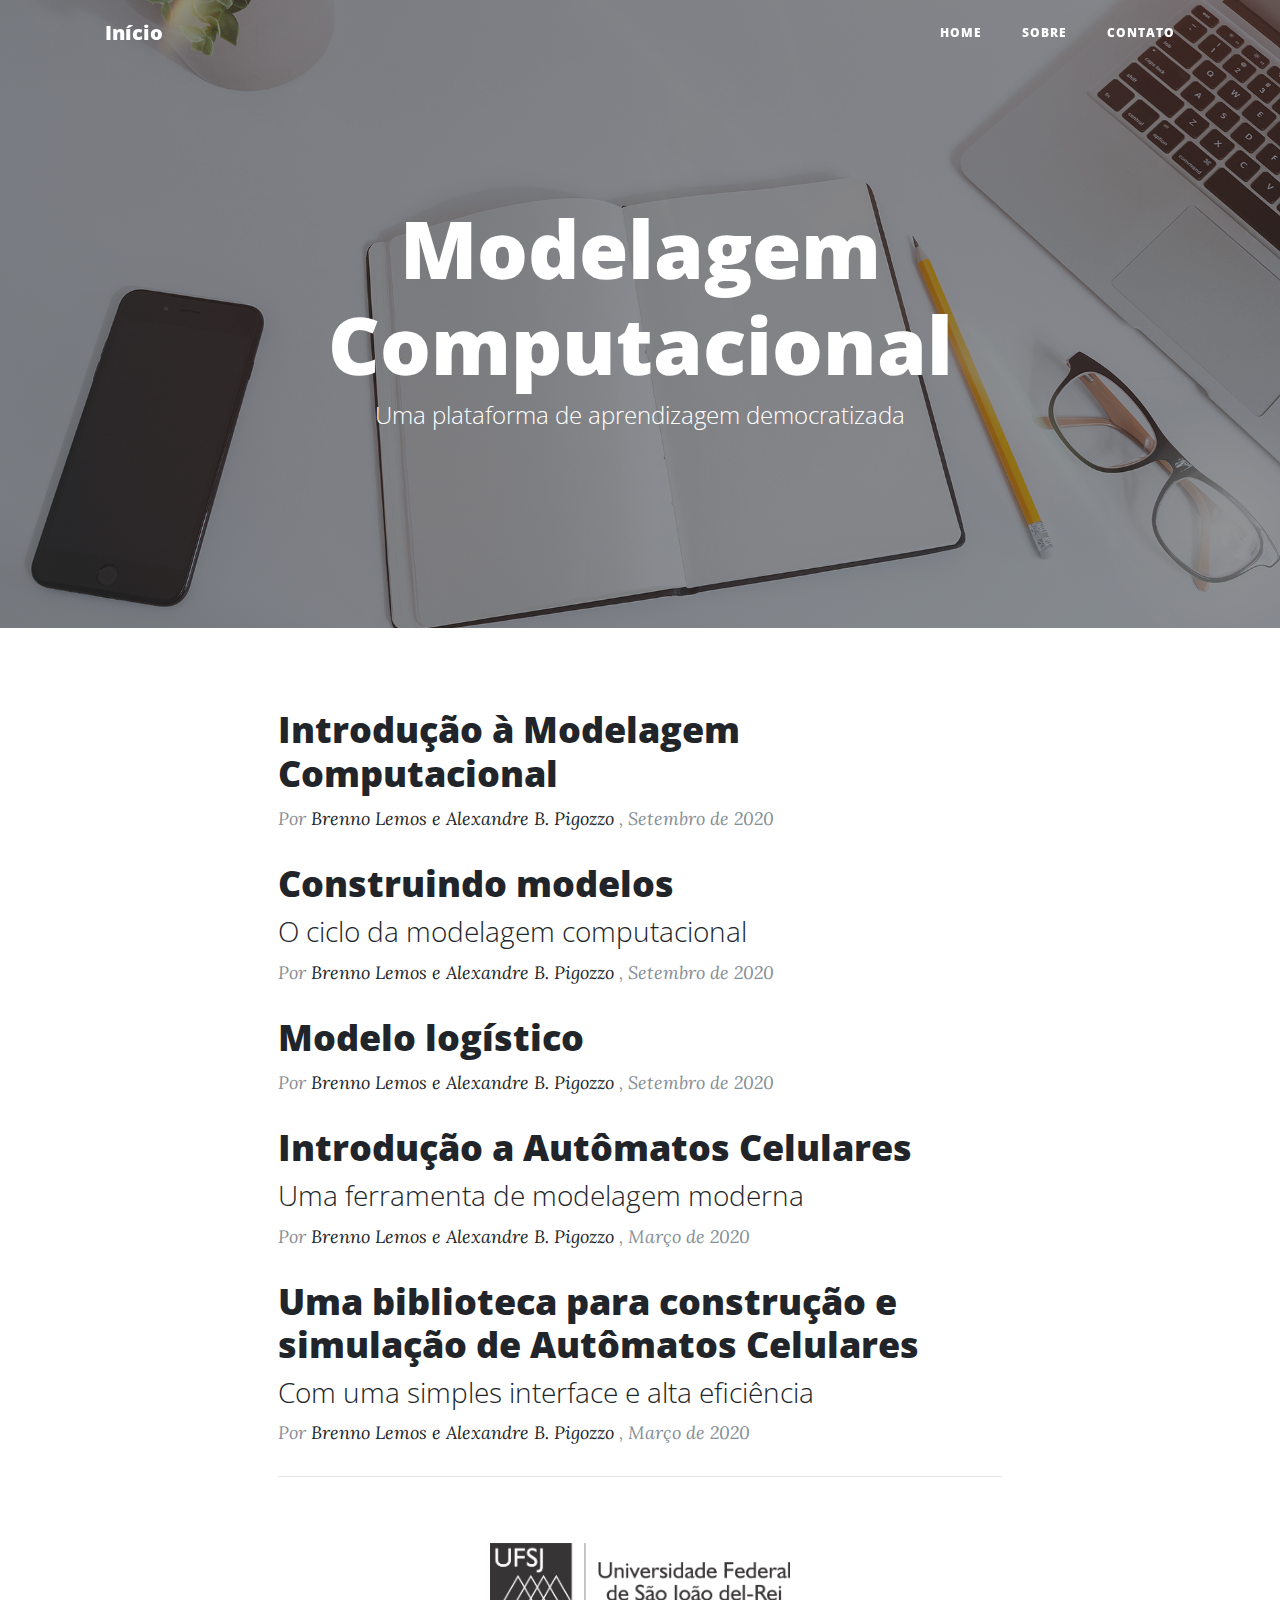
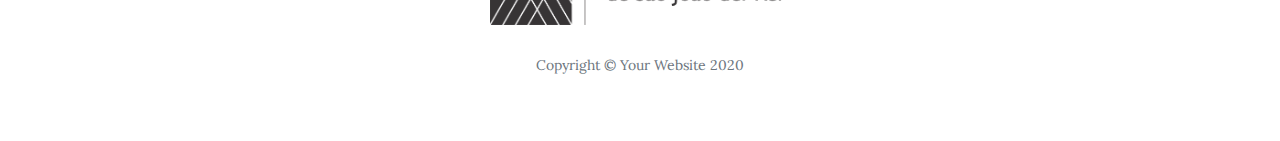
<file: index.html>
<!DOCTYPE html>
<html lang="en">

<head>

  <meta charset="utf-8">
  <meta name="viewport" content="width=device-width, initial-scale=1, shrink-to-fit=no">
  <meta name="description" content="">
  <meta name="author" content="">

  <title>Modelagem Computacional</title>

  <!-- Bootstrap core CSS -->
  <link href="vendor/bootstrap/css/bootstrap.min.css" rel="stylesheet">

  <!-- Custom fonts for this template -->
  <link href="vendor/fontawesome-free/css/all.min.css" rel="stylesheet" type="text/css">
  <link href='https://fonts.googleapis.com/css?family=Lora:400,700,400italic,700italic' rel='stylesheet' type='text/css'>
  <link href='https://fonts.googleapis.com/css?family=Open+Sans:300italic,400italic,600italic,700italic,800italic,400,300,600,700,800' rel='stylesheet' type='text/css'>

  <!-- Custom styles for this template -->
  <link href="css/clean-blog.min.css" rel="stylesheet">

</head>

<body>

  <!-- Navigation -->
  <nav class="navbar navbar-expand-lg navbar-light fixed-top" id="mainNav">
    <div class="container">
      <a class="navbar-brand" href="index.html">Início
      </a>
      <button class="navbar-toggler navbar-toggler-right" type="button" data-toggle="collapse" data-target="#navbarResponsive" aria-controls="navbarResponsive" aria-expanded="false" aria-label="Toggle navigation">
        Menu
        <i class="fas fa-bars"></i>
      </button>
      <div class="collapse navbar-collapse" id="navbarResponsive">
        <ul class="navbar-nav ml-auto">
          <li class="nav-item">
            <a class="nav-link" href="index.html">Home</a>
          </li>
          <li class="nav-item">
            <a class="nav-link" href="about.html">Sobre</a>
          </li>
          <li class="nav-item">
            <a class="nav-link" href="contact.html">Contato</a>
          </li>
        </ul>
      </div>
    </div>
  </nav>

  <!-- Page Header -->
  <header class="masthead" style="background-image: url('img/home-bg.jpg')">
    <div class="overlay"></div>
    <div class="container">
      <div class="row">
        <div class="col-lg-8 col-md-10 mx-auto">
          <div class="site-heading">
            <h1>Modelagem Computacional</h1>
            <span class="subheading">Uma plataforma de aprendizagem democratizada</span>
          </div>
        </div>
      </div>
    </div>
  </header>

  <!-- Main Content -->
  <div class="container">
    <div class="row">
      <div class="col-lg-8 col-md-10 mx-auto">

      <div class="post-preview">
        <a href="introducaogeral.html">
          <h2 class="post-title">
            Introdução à Modelagem Computacional
          </h2>
        </a>
        <p class="post-meta">Por
          <a href="#">Brenno Lemos e Alexandre B. Pigozzo</a>
          , Setembro de 2020</p>
      </div>

      <div class="post-preview">
        <a href="ciclomodelagem.html">
            <h2 class="post-title">
              Construindo modelos
            </h2>
            <h3 class="post-subtitle">
              O ciclo da modelagem computacional
            </h3>
        </a>
        <p class="post-meta">Por
          <a href="#">Brenno Lemos e Alexandre B. Pigozzo</a>
          , Setembro de 2020</p>
      </div>

      <div class="post-preview">
        <a href="modelo_logistico.html">
            <h2 class="post-title">
              Modelo logístico
            </h2>
        </a>
        <p class="post-meta">Por
          <a href="#">Brenno Lemos e Alexandre B. Pigozzo</a>
          , Setembro de 2020</p>
      </div>

        <div class="post-preview">
          <a href="introducaoac.html">
            <h2 class="post-title">
              Introdução a Autômatos Celulares
            </h2>
            <h3 class="post-subtitle">
              Uma ferramenta de modelagem moderna
            </h3>
          </a>
          <p class="post-meta">Por
            <a href="#">Brenno Lemos e Alexandre B. Pigozzo</a>
            , Março de 2020</p>
        </div>

        <div class="post-preview">
          <a href="capy.html">
            <h2 class="post-title">
              Uma biblioteca para construção e simulação de Autômatos Celulares
            </h2>
            <h3 class="post-subtitle">
              Com uma simples interface e alta eficiência
            </h3>
          </a>
          <p class="post-meta">Por
            <a href="#">Brenno Lemos e Alexandre B. Pigozzo</a>
            , Março de 2020</p>
        </div>
        <hr>
        <!-- Pager -->
        <!-- <div class="clearfix">
          <a class="btn btn-primary float-right" href="#">Older Posts &rarr;</a>
        </div> -->
      </div>
    </div>
  </div>

  <!-- <hr> -->

  <!-- Footer -->
  <footer>
    <div class="container">
      <div class="row">
        <div class="col-lg-8 col-md-10 mx-auto">
          <ul class="list-inline text-center">

            <li class="list-inline-item">
              <a href="https://ufsj.edu.br">
                <img style="max-width: 300px; max-height: 300px" src="img/ufsjdark.png">
              </a>
            </li>

          </ul>
          <p class="copyright text-muted">Copyright &copy; Your Website 2020</p>
        </div>
      </div>
    </div>
  </footer>

  <!-- Bootstrap core JavaScript -->
  <script src="vendor/jquery/jquery.min.js"></script>
  <script src="vendor/bootstrap/js/bootstrap.bundle.min.js"></script>

  <!-- Custom scripts for this template -->
  <script src="js/clean-blog.min.js"></script>

</body>

</html>
</file>
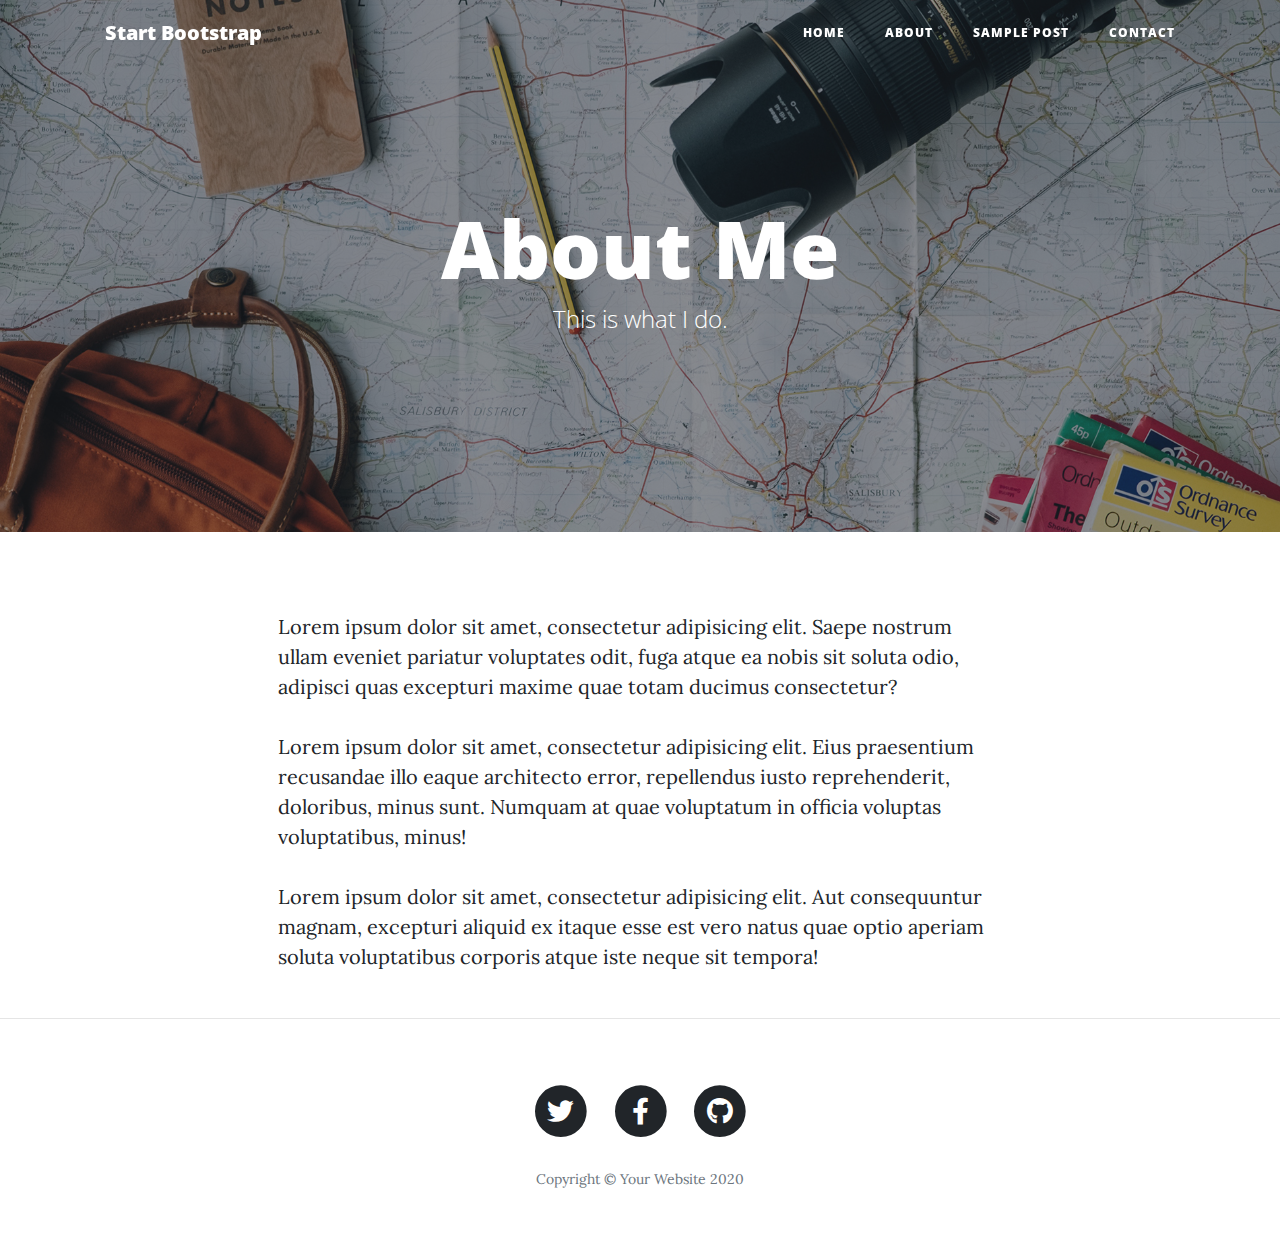
<file: about.html>
<!DOCTYPE html>
<html lang="en">

<head>

  <meta charset="utf-8">
  <meta name="viewport" content="width=device-width, initial-scale=1, shrink-to-fit=no">
  <meta name="description" content="">
  <meta name="author" content="">

  <title>Clean Blog - Start Bootstrap Theme</title>

  <!-- Bootstrap core CSS -->
  <link href="vendor/bootstrap/css/bootstrap.min.css" rel="stylesheet">

  <!-- Custom fonts for this template -->
  <link href="vendor/fontawesome-free/css/all.min.css" rel="stylesheet" type="text/css">
  <link href='https://fonts.googleapis.com/css?family=Lora:400,700,400italic,700italic' rel='stylesheet' type='text/css'>
  <link href='https://fonts.googleapis.com/css?family=Open+Sans:300italic,400italic,600italic,700italic,800italic,400,300,600,700,800' rel='stylesheet' type='text/css'>

  <!-- Custom styles for this template -->
  <link href="css/clean-blog.min.css" rel="stylesheet">

</head>

<body>

  <!-- Navigation -->
  <nav class="navbar navbar-expand-lg navbar-light fixed-top" id="mainNav">
    <div class="container">
      <a class="navbar-brand" href="index.html">Start Bootstrap</a>
      <button class="navbar-toggler navbar-toggler-right" type="button" data-toggle="collapse" data-target="#navbarResponsive" aria-controls="navbarResponsive" aria-expanded="false" aria-label="Toggle navigation">
        Menu
        <i class="fas fa-bars"></i>
      </button>
      <div class="collapse navbar-collapse" id="navbarResponsive">
        <ul class="navbar-nav ml-auto">
          <li class="nav-item">
            <a class="nav-link" href="index.html">Home</a>
          </li>
          <li class="nav-item">
            <a class="nav-link" href="about.html">About</a>
          </li>
          <li class="nav-item">
            <a class="nav-link" href="post.html">Sample Post</a>
          </li>
          <li class="nav-item">
            <a class="nav-link" href="contact.html">Contact</a>
          </li>
        </ul>
      </div>
    </div>
  </nav>

  <!-- Page Header -->
  <header class="masthead" style="background-image: url('img/about-bg.jpg')">
    <div class="overlay"></div>
    <div class="container">
      <div class="row">
        <div class="col-lg-8 col-md-10 mx-auto">
          <div class="page-heading">
            <h1>About Me</h1>
            <span class="subheading">This is what I do.</span>
          </div>
        </div>
      </div>
    </div>
  </header>

  <!-- Main Content -->
  <div class="container">
    <div class="row">
      <div class="col-lg-8 col-md-10 mx-auto">
        <p>Lorem ipsum dolor sit amet, consectetur adipisicing elit. Saepe nostrum ullam eveniet pariatur voluptates odit, fuga atque ea nobis sit soluta odio, adipisci quas excepturi maxime quae totam ducimus consectetur?</p>
        <p>Lorem ipsum dolor sit amet, consectetur adipisicing elit. Eius praesentium recusandae illo eaque architecto error, repellendus iusto reprehenderit, doloribus, minus sunt. Numquam at quae voluptatum in officia voluptas voluptatibus, minus!</p>
        <p>Lorem ipsum dolor sit amet, consectetur adipisicing elit. Aut consequuntur magnam, excepturi aliquid ex itaque esse est vero natus quae optio aperiam soluta voluptatibus corporis atque iste neque sit tempora!</p>
      </div>
    </div>
  </div>

  <hr>

  <!-- Footer -->
  <footer>
    <div class="container">
      <div class="row">
        <div class="col-lg-8 col-md-10 mx-auto">
          <ul class="list-inline text-center">
            <li class="list-inline-item">
              <a href="#">
                <span class="fa-stack fa-lg">
                  <i class="fas fa-circle fa-stack-2x"></i>
                  <i class="fab fa-twitter fa-stack-1x fa-inverse"></i>
                </span>
              </a>
            </li>
            <li class="list-inline-item">
              <a href="#">
                <span class="fa-stack fa-lg">
                  <i class="fas fa-circle fa-stack-2x"></i>
                  <i class="fab fa-facebook-f fa-stack-1x fa-inverse"></i>
                </span>
              </a>
            </li>
            <li class="list-inline-item">
              <a href="#">
                <span class="fa-stack fa-lg">
                  <i class="fas fa-circle fa-stack-2x"></i>
                  <i class="fab fa-github fa-stack-1x fa-inverse"></i>
                </span>
              </a>
            </li>
          </ul>
          <p class="copyright text-muted">Copyright &copy; Your Website 2020</p>
        </div>
      </div>
    </div>
  </footer>

  <!-- Bootstrap core JavaScript -->
  <script src="vendor/jquery/jquery.min.js"></script>
  <script src="vendor/bootstrap/js/bootstrap.bundle.min.js"></script>

  <!-- Custom scripts for this template -->
  <script src="js/clean-blog.min.js"></script>

</body>

</html>
</file>
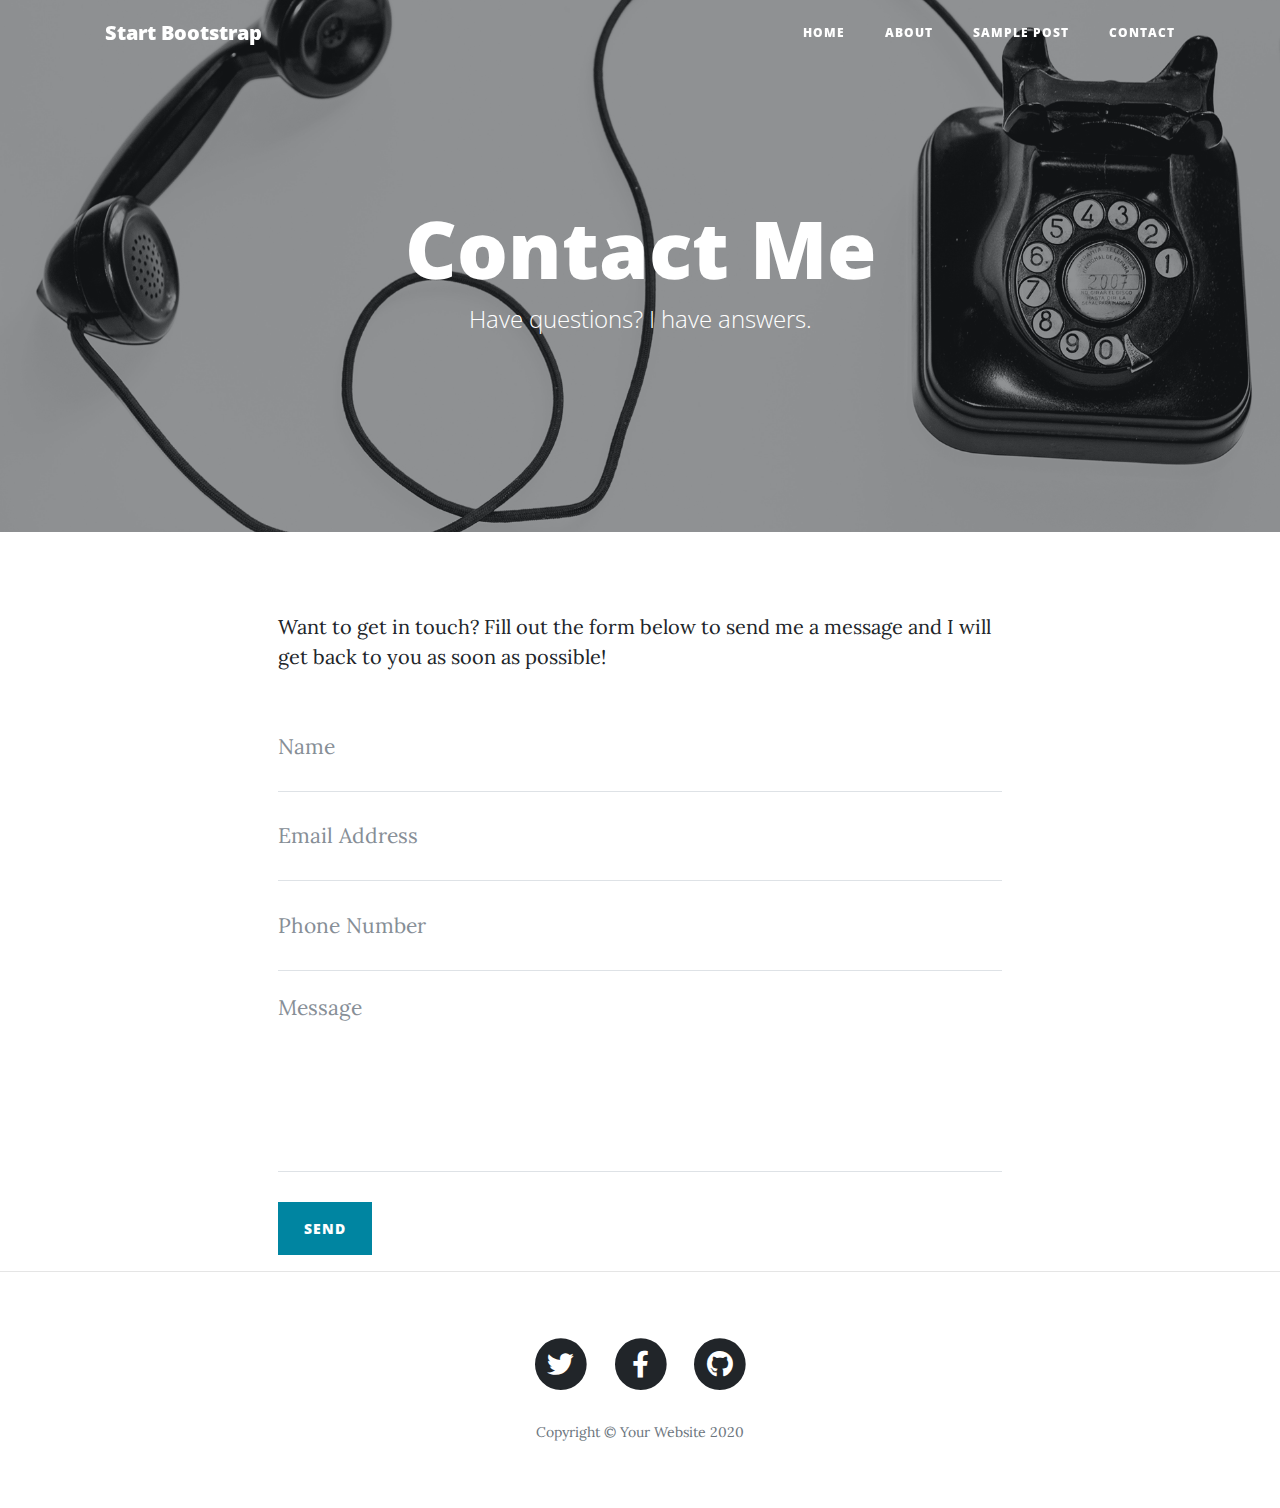
<file: contact.html>
<!DOCTYPE html>
<html lang="en">

<head>

  <meta charset="utf-8">
  <meta name="viewport" content="width=device-width, initial-scale=1, shrink-to-fit=no">
  <meta name="description" content="">
  <meta name="author" content="">

  <title>Clean Blog - Start Bootstrap Theme</title>

  <!-- Bootstrap core CSS -->
  <link href="vendor/bootstrap/css/bootstrap.min.css" rel="stylesheet">

  <!-- Custom fonts for this template -->
  <link href="vendor/fontawesome-free/css/all.min.css" rel="stylesheet" type="text/css">
  <link href='https://fonts.googleapis.com/css?family=Lora:400,700,400italic,700italic' rel='stylesheet' type='text/css'>
  <link href='https://fonts.googleapis.com/css?family=Open+Sans:300italic,400italic,600italic,700italic,800italic,400,300,600,700,800' rel='stylesheet' type='text/css'>

  <!-- Custom styles for this template -->
  <link href="css/clean-blog.min.css" rel="stylesheet">

</head>

<body>

  <!-- Navigation -->
  <nav class="navbar navbar-expand-lg navbar-light fixed-top" id="mainNav">
    <div class="container">
      <a class="navbar-brand" href="index.html">Start Bootstrap</a>
      <button class="navbar-toggler navbar-toggler-right" type="button" data-toggle="collapse" data-target="#navbarResponsive" aria-controls="navbarResponsive" aria-expanded="false" aria-label="Toggle navigation">
        Menu
        <i class="fas fa-bars"></i>
      </button>
      <div class="collapse navbar-collapse" id="navbarResponsive">
        <ul class="navbar-nav ml-auto">
          <li class="nav-item">
            <a class="nav-link" href="index.html">Home</a>
          </li>
          <li class="nav-item">
            <a class="nav-link" href="about.html">About</a>
          </li>
          <li class="nav-item">
            <a class="nav-link" href="post.html">Sample Post</a>
          </li>
          <li class="nav-item">
            <a class="nav-link" href="contact.html">Contact</a>
          </li>
        </ul>
      </div>
    </div>
  </nav>

  <!-- Page Header -->
  <header class="masthead" style="background-image: url('img/contact-bg.jpg')">
    <div class="overlay"></div>
    <div class="container">
      <div class="row">
        <div class="col-lg-8 col-md-10 mx-auto">
          <div class="page-heading">
            <h1>Contact Me</h1>
            <span class="subheading">Have questions? I have answers.</span>
          </div>
        </div>
      </div>
    </div>
  </header>

  <!-- Main Content -->
  <div class="container">
    <div class="row">
      <div class="col-lg-8 col-md-10 mx-auto">
        <p>Want to get in touch? Fill out the form below to send me a message and I will get back to you as soon as possible!</p>
        <!-- Contact Form - Enter your email address on line 19 of the mail/contact_me.php file to make this form work. -->
        <!-- WARNING: Some web hosts do not allow emails to be sent through forms to common mail hosts like Gmail or Yahoo. It's recommended that you use a private domain email address! -->
        <!-- To use the contact form, your site must be on a live web host with PHP! The form will not work locally! -->
        <form name="sentMessage" id="contactForm" novalidate>
          <div class="control-group">
            <div class="form-group floating-label-form-group controls">
              <label>Name</label>
              <input type="text" class="form-control" placeholder="Name" id="name" required data-validation-required-message="Please enter your name.">
              <p class="help-block text-danger"></p>
            </div>
          </div>
          <div class="control-group">
            <div class="form-group floating-label-form-group controls">
              <label>Email Address</label>
              <input type="email" class="form-control" placeholder="Email Address" id="email" required data-validation-required-message="Please enter your email address.">
              <p class="help-block text-danger"></p>
            </div>
          </div>
          <div class="control-group">
            <div class="form-group col-xs-12 floating-label-form-group controls">
              <label>Phone Number</label>
              <input type="tel" class="form-control" placeholder="Phone Number" id="phone" required data-validation-required-message="Please enter your phone number.">
              <p class="help-block text-danger"></p>
            </div>
          </div>
          <div class="control-group">
            <div class="form-group floating-label-form-group controls">
              <label>Message</label>
              <textarea rows="5" class="form-control" placeholder="Message" id="message" required data-validation-required-message="Please enter a message."></textarea>
              <p class="help-block text-danger"></p>
            </div>
          </div>
          <br>
          <div id="success"></div>
          <button type="submit" class="btn btn-primary" id="sendMessageButton">Send</button>
        </form>
      </div>
    </div>
  </div>

  <hr>

  <!-- Footer -->
  <footer>
    <div class="container">
      <div class="row">
        <div class="col-lg-8 col-md-10 mx-auto">
          <ul class="list-inline text-center">
            <li class="list-inline-item">
              <a href="#">
                <span class="fa-stack fa-lg">
                  <i class="fas fa-circle fa-stack-2x"></i>
                  <i class="fab fa-twitter fa-stack-1x fa-inverse"></i>
                </span>
              </a>
            </li>
            <li class="list-inline-item">
              <a href="#">
                <span class="fa-stack fa-lg">
                  <i class="fas fa-circle fa-stack-2x"></i>
                  <i class="fab fa-facebook-f fa-stack-1x fa-inverse"></i>
                </span>
              </a>
            </li>
            <li class="list-inline-item">
              <a href="#">
                <span class="fa-stack fa-lg">
                  <i class="fas fa-circle fa-stack-2x"></i>
                  <i class="fab fa-github fa-stack-1x fa-inverse"></i>
                </span>
              </a>
            </li>
          </ul>
          <p class="copyright text-muted">Copyright &copy; Your Website 2020</p>
        </div>
      </div>
    </div>
  </footer>

  <!-- Bootstrap core JavaScript -->
  <script src="vendor/jquery/jquery.min.js"></script>
  <script src="vendor/bootstrap/js/bootstrap.bundle.min.js"></script>

  <!-- Contact Form JavaScript -->
  <script src="js/jqBootstrapValidation.js"></script>
  <script src="js/contact_me.js"></script>

  <!-- Custom scripts for this template -->
  <script src="js/clean-blog.min.js"></script>

</body>

</html>
</file>
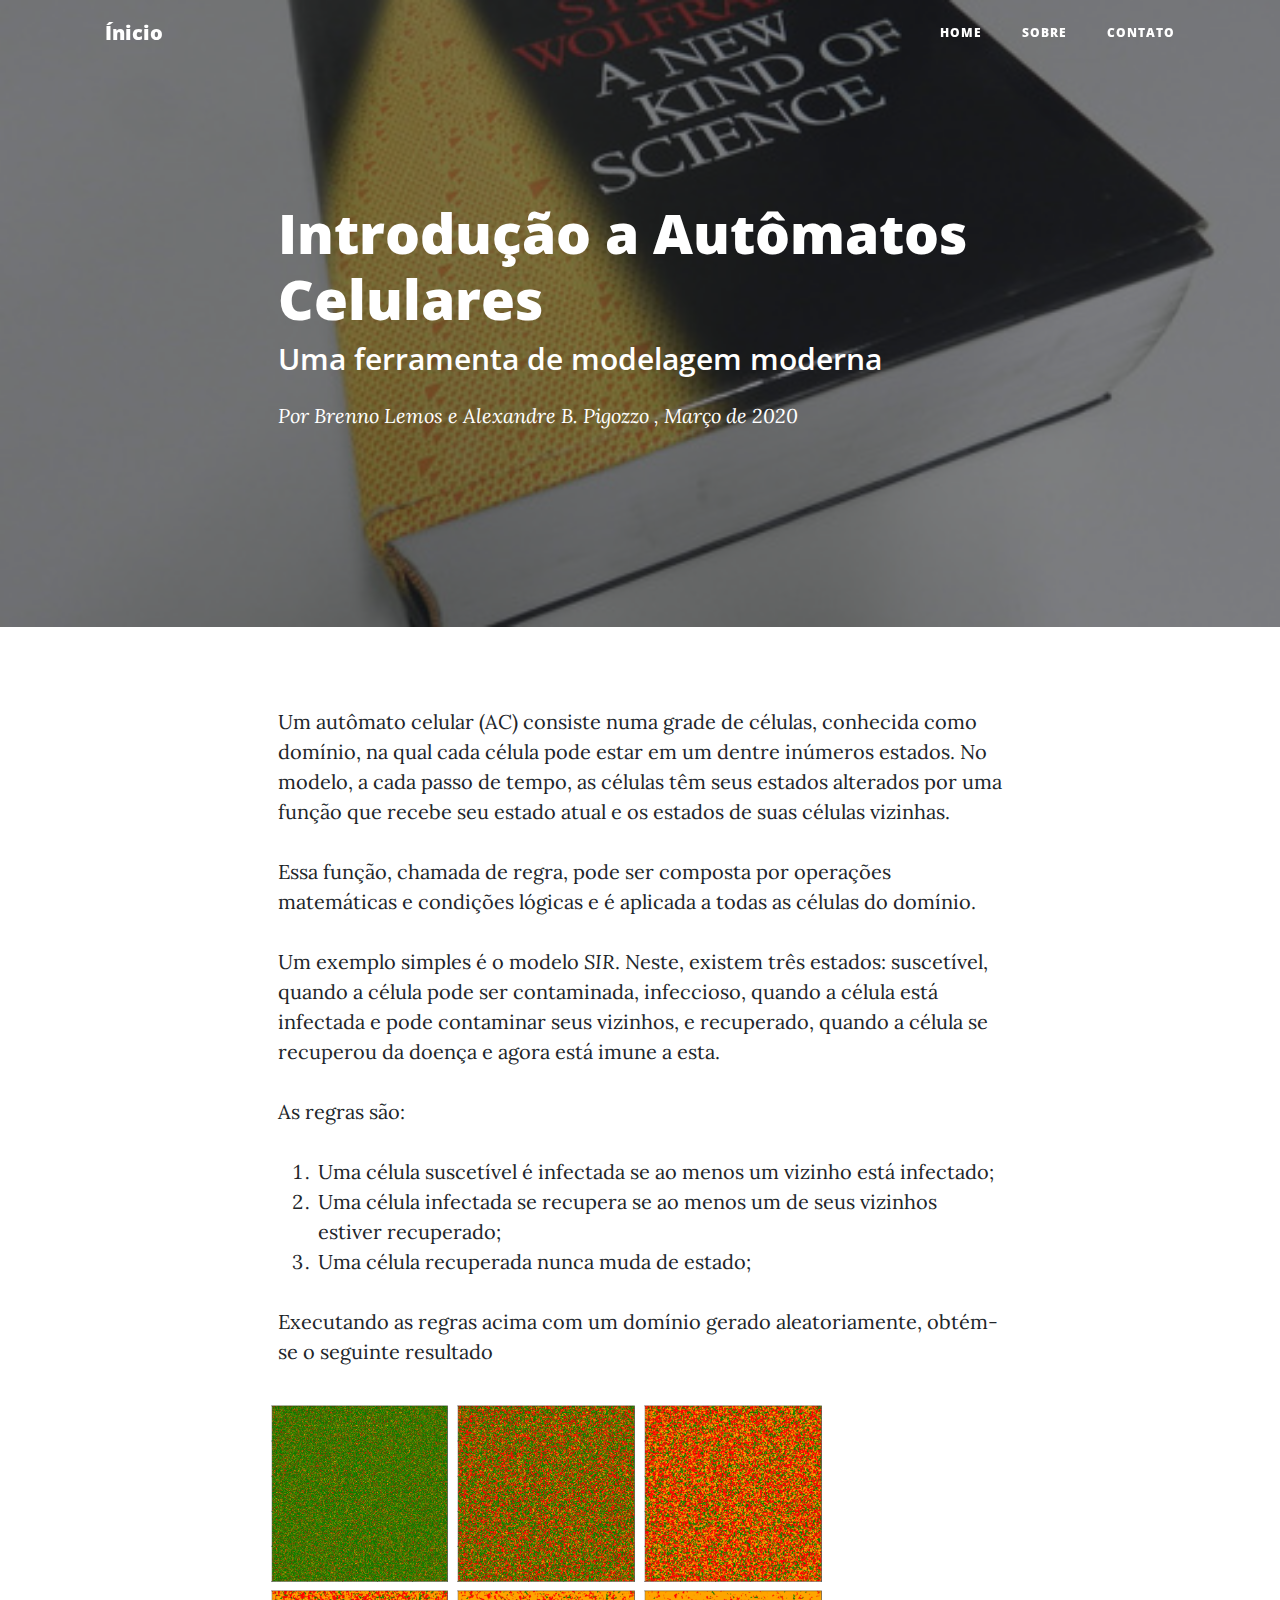
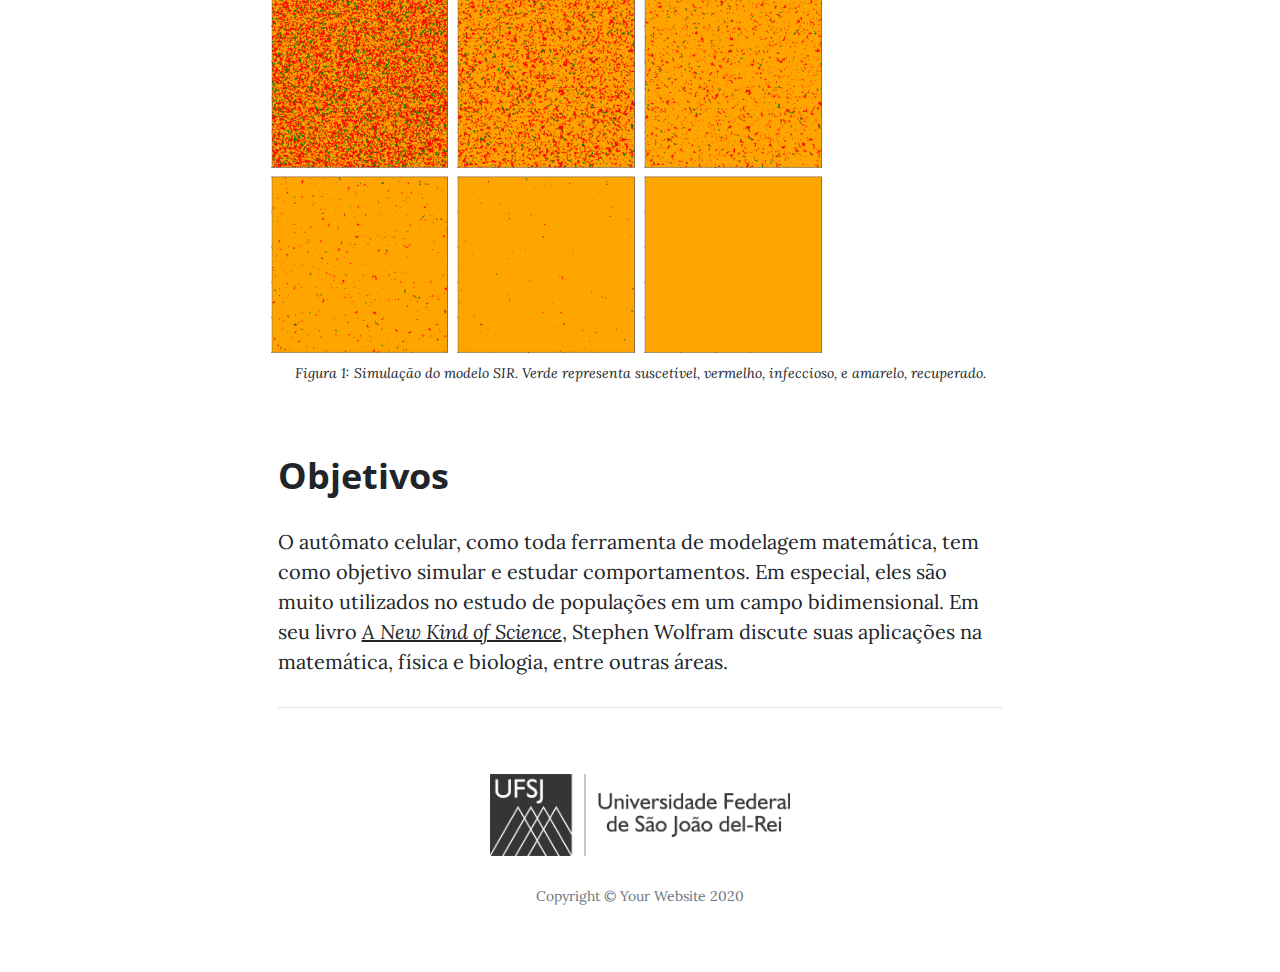
<file: introducaoac.html>
<!DOCTYPE html>
<html lang="en">

<head>

  <meta charset="utf-8">
  <meta name="viewport" content="width=device-width, initial-scale=1, shrink-to-fit=no">
  <meta name="description" content="">
  <meta name="author" content="">

  <title>Introdução a Autômatos Celulares</title>

  <!-- Bootstrap core CSS -->
  <link href="vendor/bootstrap/css/bootstrap.min.css" rel="stylesheet">

  <!-- Custom fonts for this template -->
  <link href="vendor/fontawesome-free/css/all.min.css" rel="stylesheet" type="text/css">
  <link href='https://fonts.googleapis.com/css?family=Lora:400,700,400italic,700italic' rel='stylesheet' type='text/css'>
  <link href='https://fonts.googleapis.com/css?family=Open+Sans:300italic,400italic,600italic,700italic,800italic,400,300,600,700,800' rel='stylesheet' type='text/css'>

  <!-- Custom styles for this template -->
  <link href="css/clean-blog.min.css" rel="stylesheet">

</head>

<body>

  <!-- Navigation -->
  <nav class="navbar navbar-expand-lg navbar-light fixed-top" id="mainNav">
    <div class="container">
      <a class="navbar-brand" href="index.html">Ínicio</a>
      <button class="navbar-toggler navbar-toggler-right" type="button" data-toggle="collapse" data-target="#navbarResponsive" aria-controls="navbarResponsive" aria-expanded="false" aria-label="Toggle navigation">
        Menu
        <i class="fas fa-bars"></i>
      </button>
      <div class="collapse navbar-collapse" id="navbarResponsive">
        <ul class="navbar-nav ml-auto">
          <li class="nav-item">
            <a class="nav-link" href="index.html">Home</a>
          </li>
          <li class="nav-item">
            <a class="nav-link" href="about.html">Sobre</a>
          </li>
          <li class="nav-item">
            <a class="nav-link" href="contact.html">Contato</a>
          </li>
        </ul>
      </div>
    </div>
  </nav>

  <!-- Page Header -->
  <header class="masthead" style="background-image: url('img/introducaoac/anewkindofscience.jpg')">
    <div class="overlay"></div>
    <div class="container">
      <div class="row">
        <div class="col-lg-8 col-md-10 mx-auto">
          <div class="post-heading">
            <h1>Introdução a Autômatos Celulares</h1>
            <h2 class="subheading">Uma ferramenta de modelagem moderna</h2>
            <span class="meta">Por
              <a href="#">Brenno Lemos e Alexandre B. Pigozzo</a>
              , Março de 2020</span>
          </div>
        </div>
      </div>
    </div>
  </header>

  <!-- Post Content -->
  <article>
    <div class="container">
      <div class="row">
        <div class="col-lg-8 col-md-10 mx-auto">

          <p>
			Um autômato celular (AC) consiste numa grade de células,
			conhecida como domínio, na qual cada célula pode estar em um dentre
			inúmeros estados. No modelo, a cada passo de tempo, as células têm 
			seus estados alterados por uma função que recebe seu estado atual e 
			os estados de suas células vizinhas.
		  </p>
		  
		  <p>
			Essa função, chamada de regra, pode ser composta por operações
			matemáticas e condições lógicas e é aplicada a todas as células do
			domínio.
		  </p>

		  <p>
			Um exemplo simples é o modelo <i>SIR</i>. Neste, existem três
			estados: suscetível, quando a célula pode ser contaminada,
			infeccioso, quando a célula está infectada e pode contaminar seus
			vizinhos, e recuperado, quando a célula se recuperou da doença e
			agora está imune a esta.
		  </p>

		  <p>As regras são: </p>
		  <ol>
			<li>
				Uma célula suscetível é infectada se ao menos um vizinho está
				infectado;
			</li>
			<li>
				Uma célula infectada se recupera se ao menos um de seus vizinhos
				estiver recuperado;
			</li>
			<li>
				Uma célula recuperada nunca muda de estado;
			</li>
		  </ol>

		  <p>
			  Executando as regras acima com um domínio gerado aleatoriamente,
			  obtém-se o seguinte resultado
		  </p>

		  <div class="row">
			  <div class="column">
				  <img src="img/introducaoac/edit1.png">
				  <img src="img/introducaoac/edit4.png">
				  <img src="img/introducaoac/edit7.png">
			  </div>
			  <div class="column">
				<img src="img/introducaoac/edit2.png">
				<img src="img/introducaoac/edit5.png">
				<img src="img/introducaoac/edit8.png">
			  </div>
			  <div class="column">
				<img src="img/introducaoac/edit3.png">
				<img src="img/introducaoac/edit6.png">
				<img src="img/introducaoac/edit9.png">
			  </div>
		  </div>
		  <span class="caption">
			  Figura 1: Simulação do modelo <i>SIR</i>. Verde representa
			  suscetível, vermelho, infeccioso, e amarelo, recuperado.
		  </span>

          <h2 class="section-heading">Objetivos</h2>

          <p>
			  O autômato celular, como toda ferramenta de modelagem matemática,
			  tem como objetivo simular e estudar comportamentos. Em especial,
			  eles são muito utilizados no estudo de populações em um campo
			  bidimensional. Em seu livro
			  <i><a href="https://www.wolframscience.com/nks/">A New Kind of Science</a></i>,
			  Stephen Wolfram discute suas aplicações na matemática, física e
			  biologia, entre outras áreas.
		  </p>
		  <hr>
        </div>
      </div>
    </div>
  </article>

  <!-- <hr> -->

  <!-- Footer -->
  <footer>
    <div class="container">
      <div class="row">
        <div class="col-lg-8 col-md-10 mx-auto">
          <ul class="list-inline text-center">

            <li class="list-inline-item">
              <a href="https://ufsj.edu.br">
                <img style="max-width: 300px; max-height: 300px" src="img/ufsjdark.png">
              </a>
            </li>

          </ul>
          <p class="copyright text-muted">Copyright &copy; Your Website 2020</p>
        </div>
      </div>
    </div>
  </footer>

  <!-- Bootstrap core JavaScript -->
  <script src="vendor/jquery/jquery.min.js"></script>
  <script src="vendor/bootstrap/js/bootstrap.bundle.min.js"></script>

  <!-- Custom scripts for this template -->
  <script src="js/clean-blog.min.js"></script>

</body>

</html>
</file>
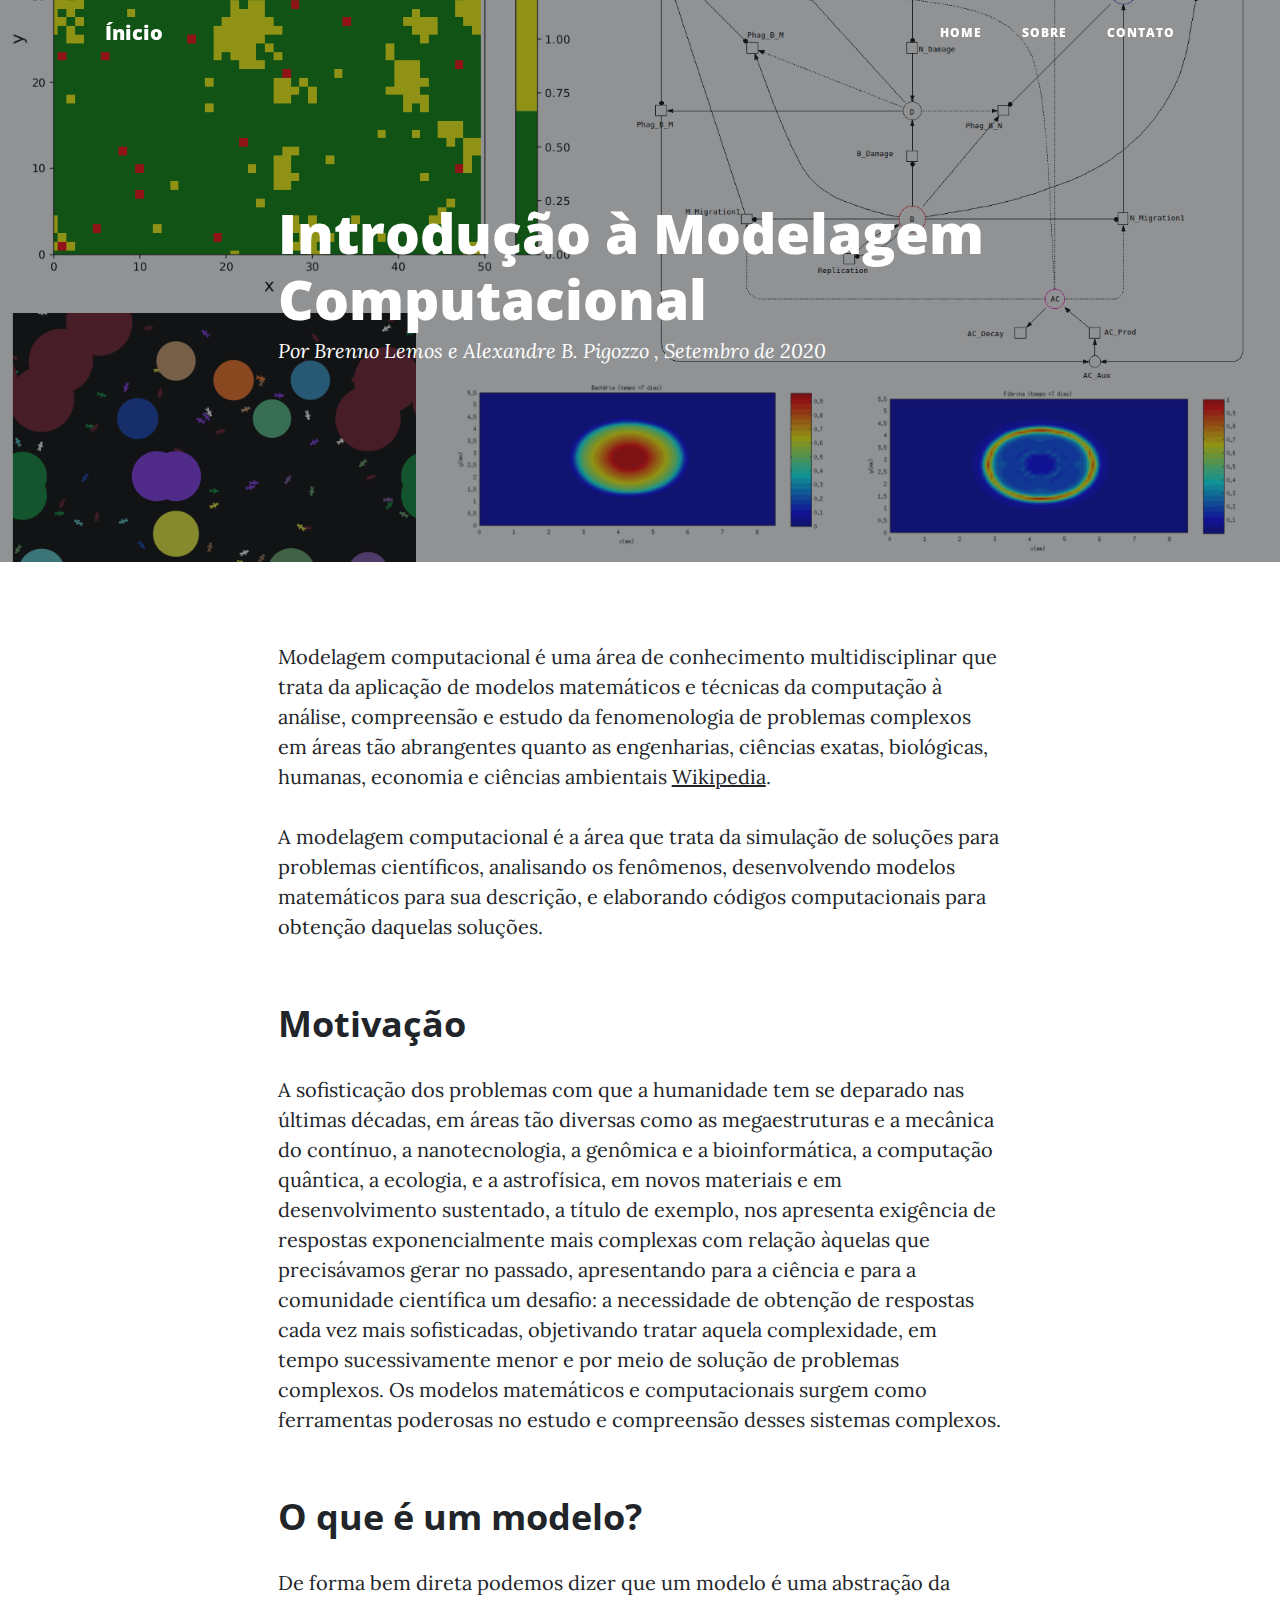
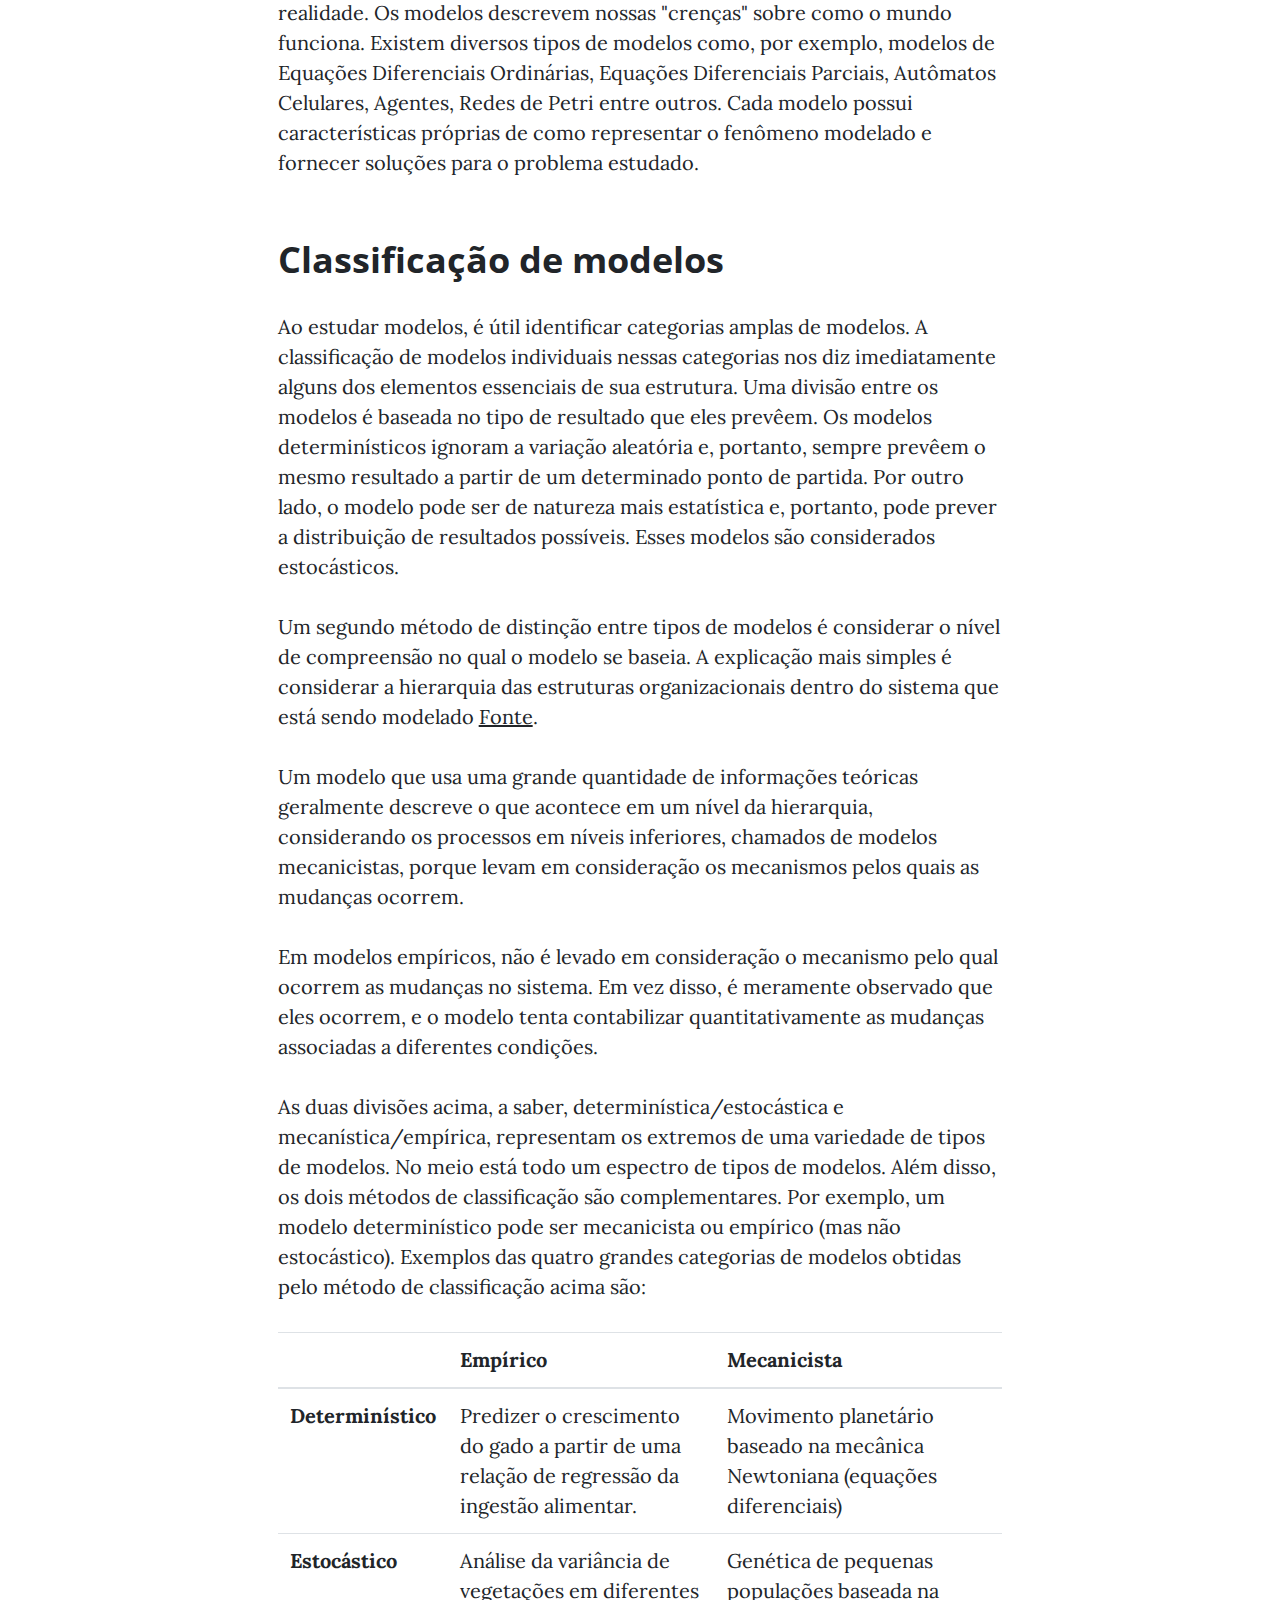
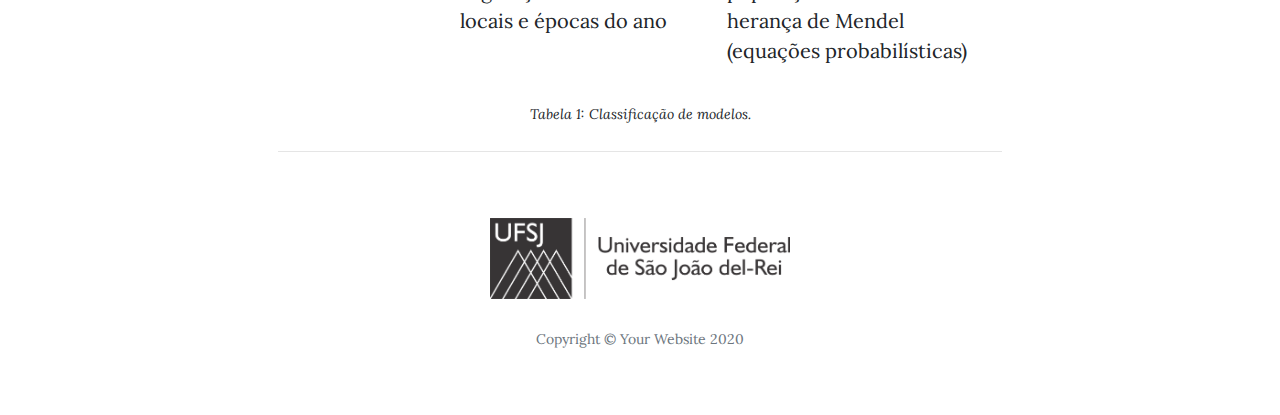
<file: introducaogeral.html>
<!DOCTYPE html>
<html lang="en">

<head>

  <meta charset="utf-8">
  <meta name="viewport" content="width=device-width, initial-scale=1, shrink-to-fit=no">
  <meta name="description" content="">
  <meta name="author" content="">

  <title>Introdução à Modelagem Computacional</title>

  <!-- Bootstrap core CSS -->
  <link href="vendor/bootstrap/css/bootstrap.min.css" rel="stylesheet">

  <!-- Custom fonts for this template -->
  <link href="vendor/fontawesome-free/css/all.min.css" rel="stylesheet" type="text/css">
  <link href='https://fonts.googleapis.com/css?family=Lora:400,700,400italic,700italic' rel='stylesheet' type='text/css'>
  <link href='https://fonts.googleapis.com/css?family=Open+Sans:300italic,400italic,600italic,700italic,800italic,400,300,600,700,800' rel='stylesheet' type='text/css'>

  <!-- Custom styles for this template -->
  <link href="css/clean-blog.min.css" rel="stylesheet">

</head>

<body>

  <!-- Navigation -->
  <nav class="navbar navbar-expand-lg navbar-light fixed-top" id="mainNav">
    <div class="container">
      <a class="navbar-brand" href="index.html">Ínicio</a>
      <button class="navbar-toggler navbar-toggler-right" type="button" data-toggle="collapse" data-target="#navbarResponsive" aria-controls="navbarResponsive" aria-expanded="false" aria-label="Toggle navigation">
        Menu
        <i class="fas fa-bars"></i>
      </button>
      <div class="collapse navbar-collapse" id="navbarResponsive">
        <ul class="navbar-nav ml-auto">
          <li class="nav-item">
            <a class="nav-link" href="index.html">Home</a>
          </li>
          <li class="nav-item">
            <a class="nav-link" href="about.html">Sobre</a>
          </li>
          <li class="nav-item">
            <a class="nav-link" href="contact.html">Contato</a>
          </li>
        </ul>
      </div>
    </div>
  </nav>

  <!-- Page Header -->
  <header class="masthead" style="background-image: url('img/introducaogeral/post-bg.png')">
    <div class="overlay"></div>
    <div class="container">
      <div class="row">
        <div class="col-lg-8 col-md-10 mx-auto">
          <div class="post-heading">
            <h1>Introdução à Modelagem Computacional</h1>
            <!-- <h2 class="subheading">Uma ferramenta de modelagem moderna</h2> -->
            <span class="meta">Por
              <a href="#">Brenno Lemos e Alexandre B. Pigozzo</a>
              , Setembro de 2020</span>
          </div>
        </div>
      </div>
    </div>
  </header>

  <!-- Post Content -->
  <article>
    <div class="container">
      <div class="row">
        <div class="col-lg-8 col-md-10 mx-auto">

          <p>
              Modelagem computacional é uma área de conhecimento multidisciplinar que trata da aplicação de modelos matemáticos e
              técnicas da computação à análise, compreensão e estudo da fenomenologia de problemas complexos em áreas tão
              abrangentes quanto as engenharias, ciências exatas, biológicas, humanas, economia e ciências ambientais
              <a href="https://pt.wikipedia.org/wiki/Modelagem_computacional">Wikipedia</a>.
		  </p>

		  <p>
			A modelagem computacional é a área que trata da simulação de soluções para problemas científicos, analisando os
            fenômenos, desenvolvendo modelos matemáticos para sua descrição, e elaborando códigos computacionais para obtenção
            daquelas soluções.
		  </p>

          <h2 class="section-heading">Motivação</h2>

          <p>
          A sofisticação dos problemas com que a humanidade tem se deparado nas últimas décadas, em áreas tão diversas
          como as megaestruturas e a mecânica do contínuo, a nanotecnologia, a genômica e a bioinformática, a computação
          quântica, a ecologia, e a astrofísica, em novos materiais e em desenvolvimento sustentado, a título de exemplo,
          nos apresenta exigência de respostas exponencialmente mais complexas com relação àquelas que precisávamos gerar no
          passado, apresentando para a ciência e para a comunidade científica um desafio: a necessidade de obtenção de
          respostas cada vez mais sofisticadas, objetivando tratar aquela complexidade, em tempo sucessivamente menor e
          por meio de solução de problemas complexos. Os modelos matemáticos e computacionais surgem como ferramentas poderosas
          no estudo e compreensão desses sistemas complexos.
          </p>

          <h2 class="section-heading">O que é um modelo?</h2>

          <p>
              De forma bem direta podemos dizer que um modelo é uma abstração da realidade.
              Os modelos descrevem nossas "crenças" sobre como o mundo funciona. Existem diversos tipos de modelos como, por exemplo,
              modelos de Equações Diferenciais Ordinárias, Equações Diferenciais Parciais, Autômatos Celulares, Agentes, Redes de Petri entre outros.
              Cada modelo possui características próprias de como representar o fenômeno modelado e fornecer soluções para o problema estudado.
          </p>

          <h2 class="section-heading">Classificação de modelos</h2>

          <p>
              Ao estudar modelos, é útil identificar categorias amplas de modelos. A classificação de modelos individuais nessas categorias nos diz
              imediatamente alguns dos elementos essenciais de sua estrutura.
              Uma divisão entre os modelos é baseada no tipo de resultado que eles prevêem. Os modelos determinísticos ignoram a variação aleatória e,
              portanto, sempre prevêem o mesmo resultado a partir de um determinado ponto de partida. Por outro lado, o modelo pode
              ser de natureza mais estatística e, portanto, pode prever a distribuição de resultados possíveis. Esses modelos
              são considerados estocásticos.
          </p>
          <p>
              Um segundo método de distinção entre tipos de modelos é considerar o nível de
              compreensão no qual o modelo se baseia. A explicação mais simples é considerar a hierarquia das estruturas organizacionais dentro do sistema
              que está sendo modelado <a href="https://people.maths.bris.ac.uk/~madjl/course_text.pdf">Fonte</a>.
          </p>
          <p>
              Um modelo que usa uma grande quantidade de informações teóricas geralmente descreve o que acontece em um nível da
              hierarquia, considerando os processos em níveis inferiores, chamados de modelos mecanicistas, porque levam em
              consideração os mecanismos pelos quais as mudanças ocorrem.
          </p>
          <p>
              Em modelos empíricos, não é levado em consideração o mecanismo pelo qual ocorrem as mudanças no sistema. Em vez disso, é meramente observado que eles ocorrem, e o
              modelo tenta contabilizar quantitativamente as mudanças associadas a diferentes condições.
          </p>
          <p>
              As duas divisões acima, a saber, determinística/estocástica e mecanística/empírica, representam os extremos de uma variedade de tipos
              de modelos. No meio está todo um espectro de tipos de modelos. Além disso, os dois métodos de classificação são
              complementares. Por exemplo, um modelo determinístico pode ser mecanicista ou empírico (mas não estocástico).
              Exemplos das quatro grandes categorias de modelos obtidas pelo método de classificação acima são:
          </p>

          <table class="table">
            <thead>
              <tr>
                <th></th>
                <th>Empírico</th>
                <th>Mecanicista</th>
              </tr>
            </thead>
            <tbody>
              <tr>
                <th>Determinístico</th>
                <td>Predizer o crescimento do gado a partir de uma relação de regressão da ingestão alimentar.</td>
                <td>Movimento planetário baseado na mecânica Newtoniana (equações diferenciais)</td>
              </tr>
              <tr>
                <th>Estocástico</th>
                <td>Análise da variância de vegetações em diferentes locais e épocas do ano</td>
                <td>Genética de pequenas populações baseada na herança de Mendel (equações probabilísticas)</td>
              </tr>
            </tbody>
          </table>
		  <span class="caption">
			  Tabela 1: Classificação de modelos.
		  </span>

		  <hr>
        </div>
      </div>
    </div>
  </article>

  <!-- <hr> -->

  <!-- Footer -->
  <footer>
    <div class="container">
      <div class="row">
        <div class="col-lg-8 col-md-10 mx-auto">
          <ul class="list-inline text-center">

            <li class="list-inline-item">
              <a href="https://ufsj.edu.br">
                <img style="max-width: 300px; max-height: 300px" src="img/ufsjdark.png">
              </a>
            </li>

          </ul>
          <p class="copyright text-muted">Copyright &copy; Your Website 2020</p>
        </div>
      </div>
    </div>
  </footer>

  <!-- Bootstrap core JavaScript -->
  <script src="vendor/jquery/jquery.min.js"></script>
  <script src="vendor/bootstrap/js/bootstrap.bundle.min.js"></script>

  <!-- Custom scripts for this template -->
  <script src="js/clean-blog.min.js"></script>

</body>

</html>
</file>
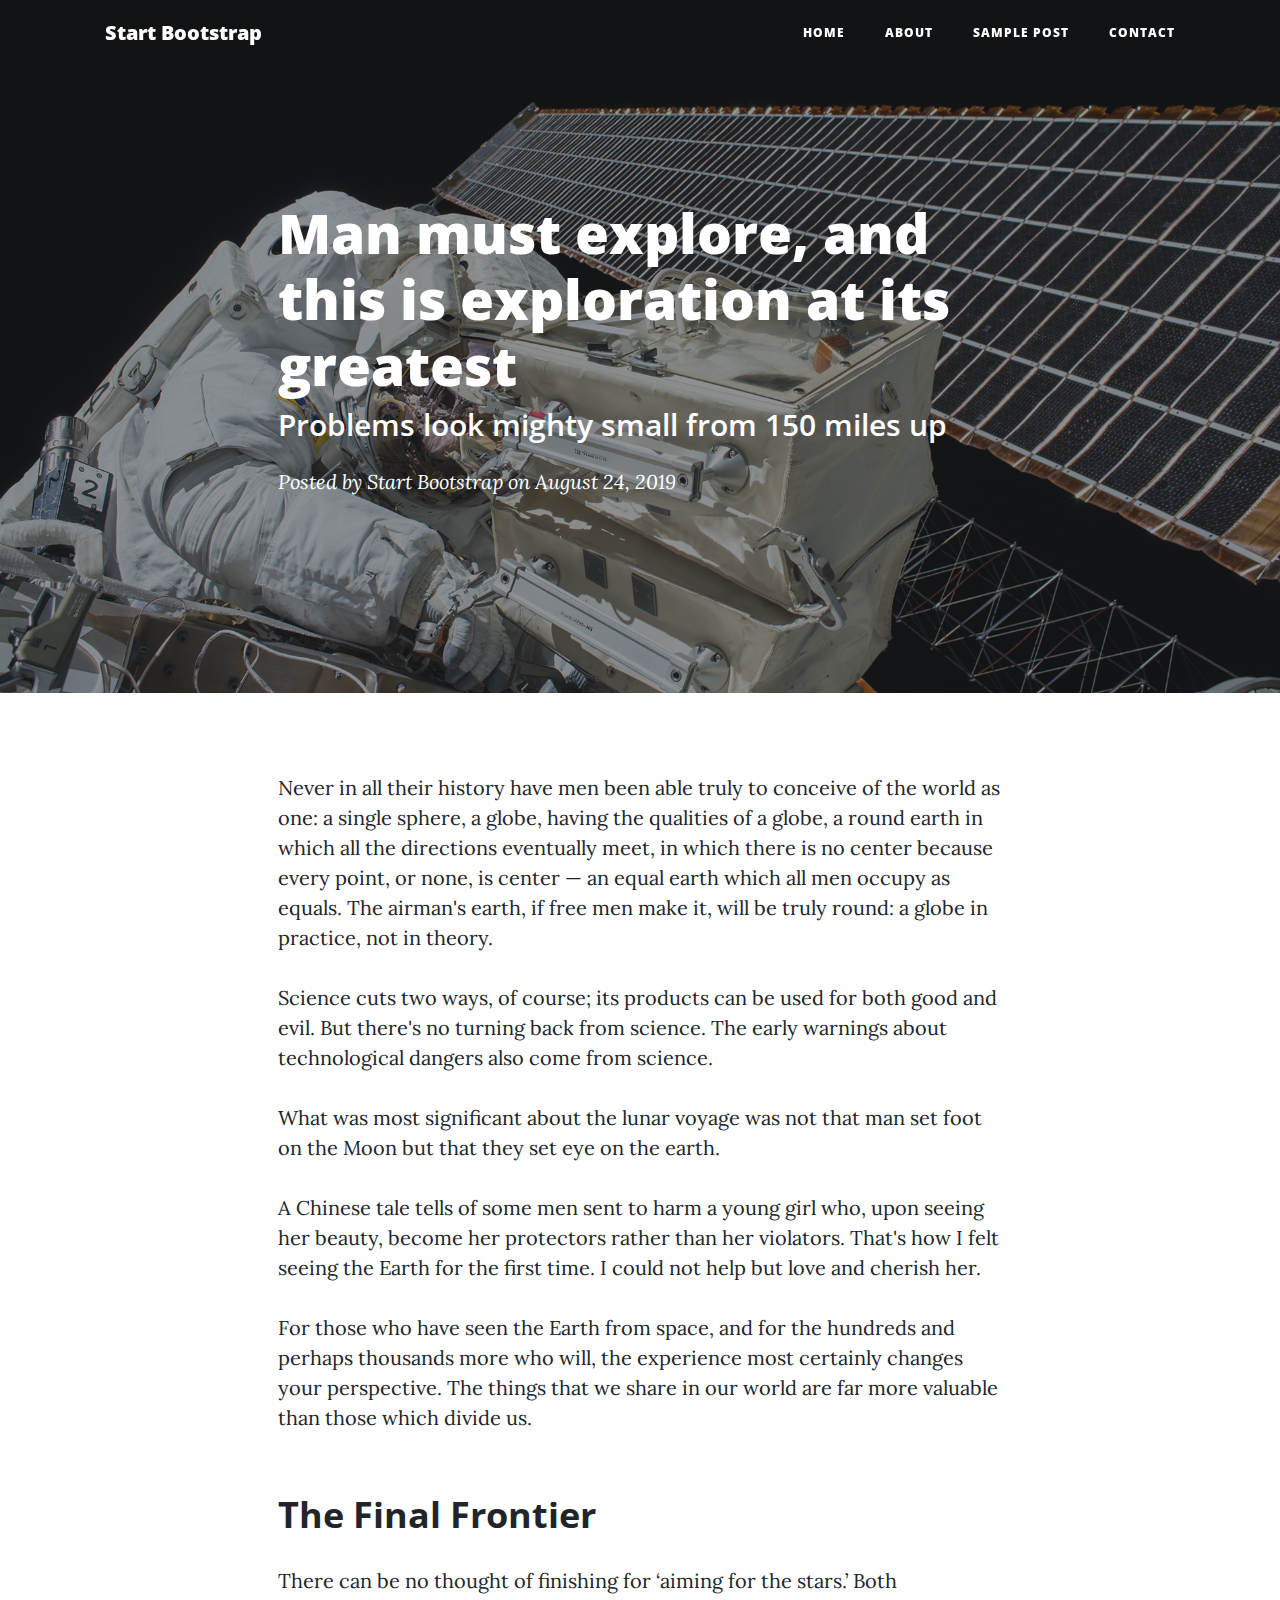
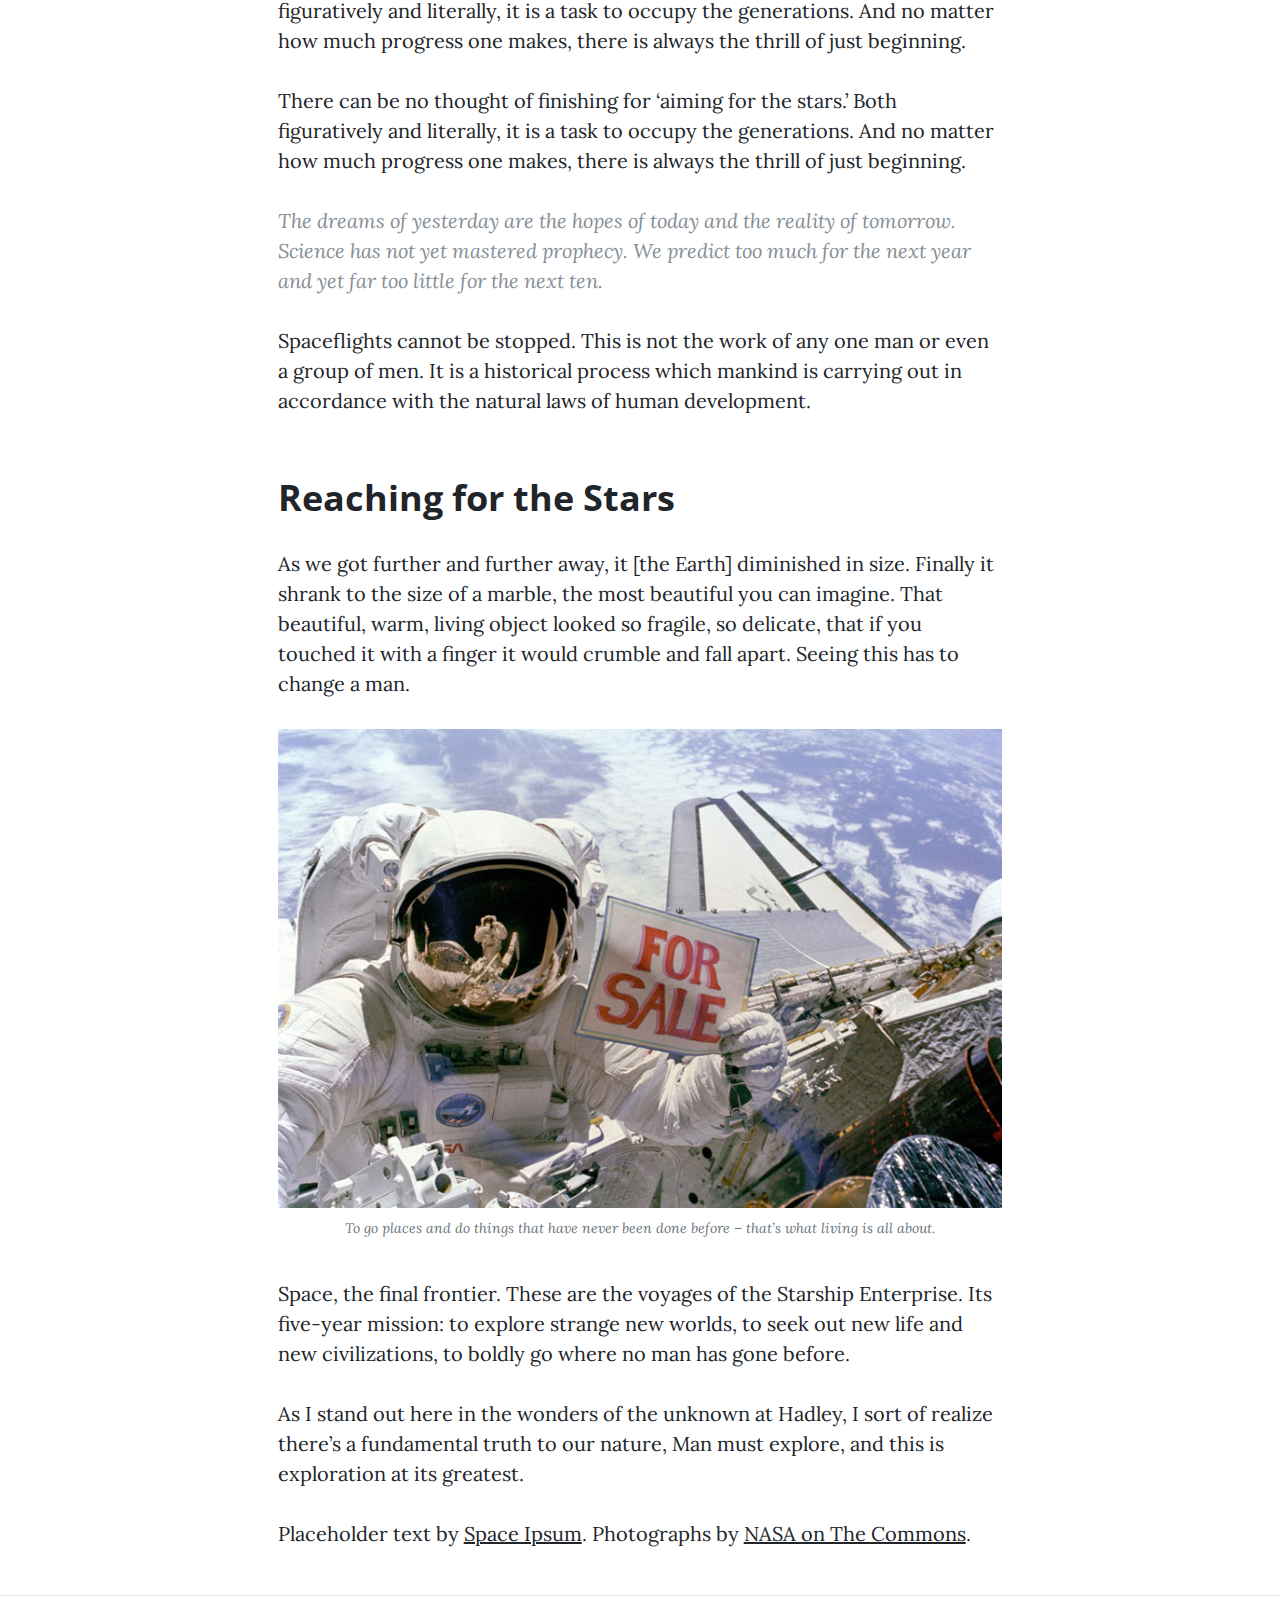
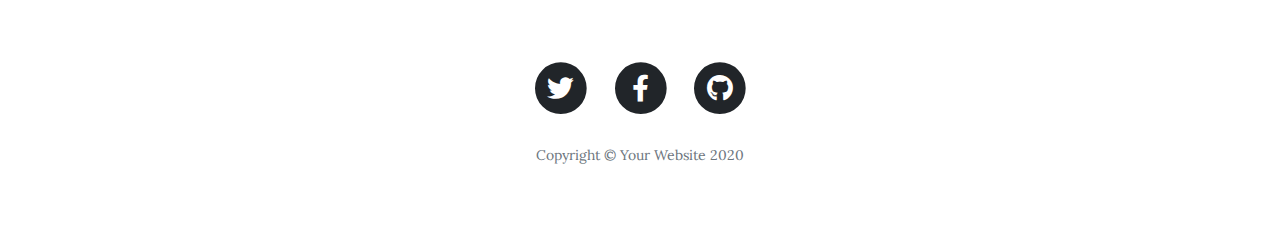
<file: post.html>
<!DOCTYPE html>
<html lang="en">

<head>

  <meta charset="utf-8">
  <meta name="viewport" content="width=device-width, initial-scale=1, shrink-to-fit=no">
  <meta name="description" content="">
  <meta name="author" content="">

  <title>Clean Blog - Start Bootstrap Theme</title>

  <!-- Bootstrap core CSS -->
  <link href="vendor/bootstrap/css/bootstrap.min.css" rel="stylesheet">

  <!-- Custom fonts for this template -->
  <link href="vendor/fontawesome-free/css/all.min.css" rel="stylesheet" type="text/css">
  <link href='https://fonts.googleapis.com/css?family=Lora:400,700,400italic,700italic' rel='stylesheet' type='text/css'>
  <link href='https://fonts.googleapis.com/css?family=Open+Sans:300italic,400italic,600italic,700italic,800italic,400,300,600,700,800' rel='stylesheet' type='text/css'>

  <!-- Custom styles for this template -->
  <link href="css/clean-blog.min.css" rel="stylesheet">

</head>

<body>

  <!-- Navigation -->
  <nav class="navbar navbar-expand-lg navbar-light fixed-top" id="mainNav">
    <div class="container">
      <a class="navbar-brand" href="index.html">Start Bootstrap</a>
      <button class="navbar-toggler navbar-toggler-right" type="button" data-toggle="collapse" data-target="#navbarResponsive" aria-controls="navbarResponsive" aria-expanded="false" aria-label="Toggle navigation">
        Menu
        <i class="fas fa-bars"></i>
      </button>
      <div class="collapse navbar-collapse" id="navbarResponsive">
        <ul class="navbar-nav ml-auto">
          <li class="nav-item">
            <a class="nav-link" href="index.html">Home</a>
          </li>
          <li class="nav-item">
            <a class="nav-link" href="about.html">About</a>
          </li>
          <li class="nav-item">
            <a class="nav-link" href="post.html">Sample Post</a>
          </li>
          <li class="nav-item">
            <a class="nav-link" href="contact.html">Contact</a>
          </li>
        </ul>
      </div>
    </div>
  </nav>

  <!-- Page Header -->
  <header class="masthead" style="background-image: url('img/post-bg.jpg')">
    <div class="overlay"></div>
    <div class="container">
      <div class="row">
        <div class="col-lg-8 col-md-10 mx-auto">
          <div class="post-heading">
            <h1>Man must explore, and this is exploration at its greatest</h1>
            <h2 class="subheading">Problems look mighty small from 150 miles up</h2>
            <span class="meta">Posted by
              <a href="#">Start Bootstrap</a>
              on August 24, 2019</span>
          </div>
        </div>
      </div>
    </div>
  </header>

  <!-- Post Content -->
  <article>
    <div class="container">
      <div class="row">
        <div class="col-lg-8 col-md-10 mx-auto">
          <p>Never in all their history have men been able truly to conceive of the world as one: a single sphere, a globe, having the qualities of a globe, a round earth in which all the directions eventually meet, in which there is no center because every point, or none, is center — an equal earth which all men occupy as equals. The airman's earth, if free men make it, will be truly round: a globe in practice, not in theory.</p>

          <p>Science cuts two ways, of course; its products can be used for both good and evil. But there's no turning back from science. The early warnings about technological dangers also come from science.</p>

          <p>What was most significant about the lunar voyage was not that man set foot on the Moon but that they set eye on the earth.</p>

          <p>A Chinese tale tells of some men sent to harm a young girl who, upon seeing her beauty, become her protectors rather than her violators. That's how I felt seeing the Earth for the first time. I could not help but love and cherish her.</p>

          <p>For those who have seen the Earth from space, and for the hundreds and perhaps thousands more who will, the experience most certainly changes your perspective. The things that we share in our world are far more valuable than those which divide us.</p>

          <h2 class="section-heading">The Final Frontier</h2>

          <p>There can be no thought of finishing for ‘aiming for the stars.’ Both figuratively and literally, it is a task to occupy the generations. And no matter how much progress one makes, there is always the thrill of just beginning.</p>

          <p>There can be no thought of finishing for ‘aiming for the stars.’ Both figuratively and literally, it is a task to occupy the generations. And no matter how much progress one makes, there is always the thrill of just beginning.</p>

          <blockquote class="blockquote">The dreams of yesterday are the hopes of today and the reality of tomorrow. Science has not yet mastered prophecy. We predict too much for the next year and yet far too little for the next ten.</blockquote>

          <p>Spaceflights cannot be stopped. This is not the work of any one man or even a group of men. It is a historical process which mankind is carrying out in accordance with the natural laws of human development.</p>

          <h2 class="section-heading">Reaching for the Stars</h2>

          <p>As we got further and further away, it [the Earth] diminished in size. Finally it shrank to the size of a marble, the most beautiful you can imagine. That beautiful, warm, living object looked so fragile, so delicate, that if you touched it with a finger it would crumble and fall apart. Seeing this has to change a man.</p>

          <a href="#">
            <img class="img-fluid" src="img/post-sample-image.jpg" alt="">
          </a>
          <span class="caption text-muted">To go places and do things that have never been done before – that’s what living is all about.</span>

          <p>Space, the final frontier. These are the voyages of the Starship Enterprise. Its five-year mission: to explore strange new worlds, to seek out new life and new civilizations, to boldly go where no man has gone before.</p>

          <p>As I stand out here in the wonders of the unknown at Hadley, I sort of realize there’s a fundamental truth to our nature, Man must explore, and this is exploration at its greatest.</p>

          <p>Placeholder text by
            <a href="http://spaceipsum.com/">Space Ipsum</a>. Photographs by
            <a href="https://www.flickr.com/photos/nasacommons/">NASA on The Commons</a>.</p>
        </div>
      </div>
    </div>
  </article>

  <hr>

  <!-- Footer -->
  <footer>
    <div class="container">
      <div class="row">
        <div class="col-lg-8 col-md-10 mx-auto">
          <ul class="list-inline text-center">
            <li class="list-inline-item">
              <a href="#">
                <span class="fa-stack fa-lg">
                  <i class="fas fa-circle fa-stack-2x"></i>
                  <i class="fab fa-twitter fa-stack-1x fa-inverse"></i>
                </span>
              </a>
            </li>
            <li class="list-inline-item">
              <a href="#">
                <span class="fa-stack fa-lg">
                  <i class="fas fa-circle fa-stack-2x"></i>
                  <i class="fab fa-facebook-f fa-stack-1x fa-inverse"></i>
                </span>
              </a>
            </li>
            <li class="list-inline-item">
              <a href="#">
                <span class="fa-stack fa-lg">
                  <i class="fas fa-circle fa-stack-2x"></i>
                  <i class="fab fa-github fa-stack-1x fa-inverse"></i>
                </span>
              </a>
            </li>
          </ul>
          <p class="copyright text-muted">Copyright &copy; Your Website 2020</p>
        </div>
      </div>
    </div>
  </footer>

  <!-- Bootstrap core JavaScript -->
  <script src="vendor/jquery/jquery.min.js"></script>
  <script src="vendor/bootstrap/js/bootstrap.bundle.min.js"></script>

  <!-- Custom scripts for this template -->
  <script src="js/clean-blog.min.js"></script>

</body>

</html>
</file>
<file: css/clean-blog.min.css>
/*!
 * Start Bootstrap - Clean Blog v5.0.9 (https://startbootstrap.com/themes/clean-blog)
 * Copyright 2013-2020 Start Bootstrap
 * Licensed under MIT (https://github.com/StartBootstrap/startbootstrap-clean-blog/blob/master/LICENSE)
 */body{font-size:20px;color:#212529;font-family:Lora,'Times New Roman',serif}p{line-height:1.5;margin:30px 0}p a{text-decoration:underline}h1,h2,h3,h4,h5,h6{font-weight:800;font-family:'Open Sans','Helvetica Neue',Helvetica,Arial,sans-serif}a{color:#212529;transition:all .2s}a:focus,a:hover{color:#0085a1}blockquote{font-style:italic;color:#868e96}.section-heading{font-size:36px;font-weight:700;margin-top:60px}.caption{font-size:14px;font-style:italic;display:block;margin:0;padding:10px;text-align:center;border-bottom-right-radius:5px;border-bottom-left-radius:5px}::-moz-selection{color:#fff;background:#0085a1;text-shadow:none}::selection{color:#fff;background:#0085a1;text-shadow:none}img::-moz-selection{color:#fff;background:0 0}img::selection{color:#fff;background:0 0}img::-moz-selection{color:#fff;background:0 0}#mainNav{position:absolute;border-bottom:1px solid #e9ecef;background-color:#fff;font-family:'Open Sans','Helvetica Neue',Helvetica,Arial,sans-serif}#mainNav .navbar-brand{font-weight:800;color:#343a40}#mainNav .navbar-toggler{font-size:12px;font-weight:800;padding:13px;text-transform:uppercase;color:#343a40}#mainNav .navbar-nav>li.nav-item>a{font-size:12px;font-weight:800;letter-spacing:1px;text-transform:uppercase}@media only screen and (min-width:992px){#mainNav{border-bottom:1px solid transparent;background:0 0}#mainNav .navbar-brand{padding:10px 20px;color:#fff}#mainNav .navbar-brand:focus,#mainNav .navbar-brand:hover{color:rgba(255,255,255,.8)}#mainNav .navbar-nav>li.nav-item>a{padding:10px 20px;color:#fff}#mainNav .navbar-nav>li.nav-item>a:focus,#mainNav .navbar-nav>li.nav-item>a:hover{color:rgba(255,255,255,.8)}}@media only screen and (min-width:992px){#mainNav{transition:background-color .2s;transform:translate3d(0,0,0);-webkit-backface-visibility:hidden}#mainNav.is-fixed{position:fixed;top:-67px;transition:transform .2s;border-bottom:1px solid #fff;background-color:rgba(255,255,255,.9)}#mainNav.is-fixed .navbar-brand{color:#212529}#mainNav.is-fixed .navbar-brand:focus,#mainNav.is-fixed .navbar-brand:hover{color:#0085a1}#mainNav.is-fixed .navbar-nav>li.nav-item>a{color:#212529}#mainNav.is-fixed .navbar-nav>li.nav-item>a:focus,#mainNav.is-fixed .navbar-nav>li.nav-item>a:hover{color:#0085a1}#mainNav.is-visible{transform:translate3d(0,100%,0)}}header.masthead{margin-bottom:50px;background:no-repeat center center;background-color:#868e96;background-attachment:scroll;position:relative;background-size:cover}header.masthead .overlay{position:absolute;top:0;left:0;height:100%;width:100%;background-color:#212529;opacity:.5}header.masthead .page-heading,header.masthead .post-heading,header.masthead .site-heading{padding:200px 0 150px;color:#fff}@media only screen and (min-width:768px){header.masthead .page-heading,header.masthead .post-heading,header.masthead .site-heading{padding:200px 0}}header.masthead .page-heading,header.masthead .site-heading{text-align:center}header.masthead .page-heading h1,header.masthead .site-heading h1{font-size:50px;margin-top:0}header.masthead .page-heading .subheading,header.masthead .site-heading .subheading{font-size:24px;font-weight:300;line-height:1.1;display:block;margin:10px 0 0;font-family:'Open Sans','Helvetica Neue',Helvetica,Arial,sans-serif}@media only screen and (min-width:768px){header.masthead .page-heading h1,header.masthead .site-heading h1{font-size:80px}}header.masthead .post-heading h1{font-size:35px}header.masthead .post-heading .meta,header.masthead .post-heading .subheading{line-height:1.1;display:block}header.masthead .post-heading .subheading{font-size:24px;font-weight:600;margin:10px 0 30px;font-family:'Open Sans','Helvetica Neue',Helvetica,Arial,sans-serif}header.masthead .post-heading .meta{font-size:20px;font-weight:300;font-style:italic;font-family:Lora,'Times New Roman',serif}header.masthead .post-heading .meta a{color:#fff}@media only screen and (min-width:768px){header.masthead .post-heading h1{font-size:55px}header.masthead .post-heading .subheading{font-size:30px}}.post-preview>a{color:#212529}.post-preview>a:focus,.post-preview>a:hover{text-decoration:none;color:#0085a1}.post-preview>a>.post-title{font-size:30px;margin-top:30px;margin-bottom:10px}.post-preview>a>.post-subtitle{font-weight:300;margin:0 0 10px}.post-preview>.post-meta{font-size:18px;font-style:italic;margin-top:0;color:#868e96}.post-preview>.post-meta>a{text-decoration:none;color:#212529}.post-preview>.post-meta>a:focus,.post-preview>.post-meta>a:hover{text-decoration:underline;color:#0085a1}@media only screen and (min-width:768px){.post-preview>a>.post-title{font-size:36px}}.floating-label-form-group{font-size:14px;position:relative;margin-bottom:0;padding-bottom:.5em;border-bottom:1px solid #dee2e6}.floating-label-form-group input,.floating-label-form-group textarea{font-size:1.5em;position:relative;z-index:1;padding:0;resize:none;border:none;border-radius:0;background:0 0;box-shadow:none!important;font-family:Lora,'Times New Roman',serif}.floating-label-form-group input::-webkit-input-placeholder,.floating-label-form-group textarea::-webkit-input-placeholder{color:#868e96;font-family:Lora,'Times New Roman',serif}.floating-label-form-group label{font-size:.85em;line-height:1.764705882em;position:relative;z-index:0;top:2em;display:block;margin:0;transition:top .3s ease,opacity .3s ease;opacity:0}.floating-label-form-group .help-block{margin:15px 0}.floating-label-form-group-with-value label{top:0;opacity:1}.floating-label-form-group-with-focus label{color:#0085a1}form .form-group:first-child .floating-label-form-group{border-top:1px solid #dee2e6}footer{padding:50px 0 65px}footer .list-inline{margin:0;padding:0}footer .copyright{font-size:14px;margin-bottom:0;text-align:center}.btn{font-size:14px;font-weight:800;padding:15px 25px;letter-spacing:1px;text-transform:uppercase;border-radius:0;font-family:'Open Sans','Helvetica Neue',Helvetica,Arial,sans-serif}.btn-primary{background-color:#0085a1;border-color:#0085a1}.btn-primary:active,.btn-primary:focus,.btn-primary:hover{color:#fff;background-color:#00657b!important;border-color:#00657b!important}.btn-lg{font-size:16px;padding:25px 35px}
 .row {
    display: flex;
    flex-wrap: wrap;
    padding: 0 4px;
  }
  
  /* Create four equal columns that sits next to each other */
  .column {
    flex: 25%;
    max-width: 25%;
    padding: 0 4px;
  }
  
  .column img {
    margin-top: 8px;
    vertical-align: middle;
    width: 100%;
  }
  
  /* Responsive layout - makes a two column-layout instead of four columns */
  @media screen and (max-width: 800px) {
    .column {
      flex: 50%;
      max-width: 50%;
    }
  }
  
  /* Responsive layout - makes the two columns stack on top of each other instead of next to each other */
  @media screen and (max-width: 600px) {
    .column {
      flex: 100%;
      max-width: 100%;
    }
  }
</file>
